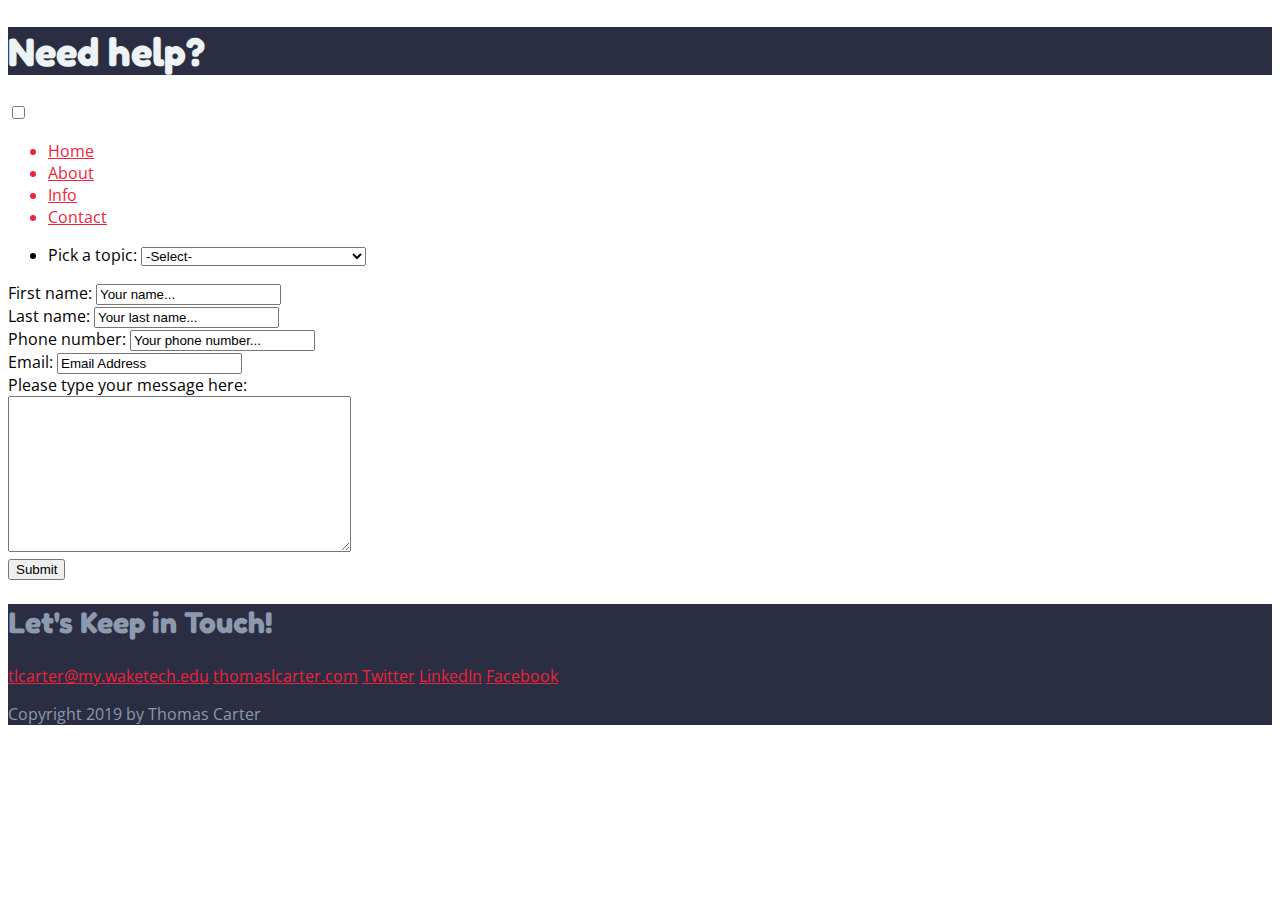
<file: Assignment10/index.html>
<!DOCTYPE html>
<html lang="en">
<head>
    <meta charset="UTF-8">
    <meta name="viewport" content="width=device-width, initial-scale=1.0">
    <title>Thomas Carter | Resume</title>
	<link href="https://fonts.googleapis.com/css?family=Fredoka+One|Open+Sans&display=swap" rel="stylesheet">
	<link rel="stylesheet" href="../Assignment3Start/styles.css">
</head>
<body>
    <header>
		<div class="content-wrap">
        	<h1>Need help?</h1>        		
		</div>
	</header>
	    <nav>

	<div class="topnav_small" id="myTopnav_small">
		
<nav role="navigation">
  <div id="menuToggle">
    <input type="checkbox" />
    
    <span></span>
    <span></span>
    <span></span>
    

    <ul id="menu">
      <a href="#"><li>Home</li></a>
      <a href="#"><li>About</li></a>
      <a href="#"><li>Info</li></a>
      <a href="#"><li>Contact</li></a>
    </ul>
  </div>
</nav>
</div>
    </nav>
    <main> 
        <section class="submission">
		<form>
	<ul><li><label for="state">Pick a topic:</label> <select>
        <option value="AK">-Select-</option>
	<option value="AL">I'd like to order something...</option>
    <option value="AZ">I'd like to return something...</option>
    <option value="AR">I'd like to commission something...</option>
    <option value="FL">None of these are what I need...</option></select> </li>
			</ul>
		
				
		<li>
			First name: <input type="text" name="firstname" value="Your name...">
		</li>

		<li>Last name: <input type="text" name="lastname" value="Your last name..."></li>
		
		<li>Phone number: <input type="text" name="phonenumber" value="Your phone number..."></li>

		
		
	<li>Email: <input type="text" name="Email" value="Email Address"></li>
	
		
	<li>
		Please type your message here:
	</li>

	<li><textarea name="message" rows="10" cols="40"> </textarea></li>
		
	<li><input type="submit" value="Submit"></li>
        </section>
   
    </main>
        <footer>
			<div class="content-wrap">
       			<h2>Let's Keep in Touch!</h2>
                <div class="contact-info">
            <a href="mailto:tlcarter@my.waketech.edu">tlcarter@my.waketech.edu</a>
            <a href="http://thomaslcarter.com" target="_blank">thomaslcarter.com</a>
            <a href="https://twitter.com/ThomasLCar" target="_blank">Twitter</a>
            <a href="https://www.linkedin.com/in/thomas-carter-a8658567/" target="_blank">LinkedIn</a>
            <a href="#" target="_blank">Facebook</a>
        </div>
        	<p>Copyright 2019 by Thomas Carter</p>
		</div>
    </footer>
</body>
</html>
</file>
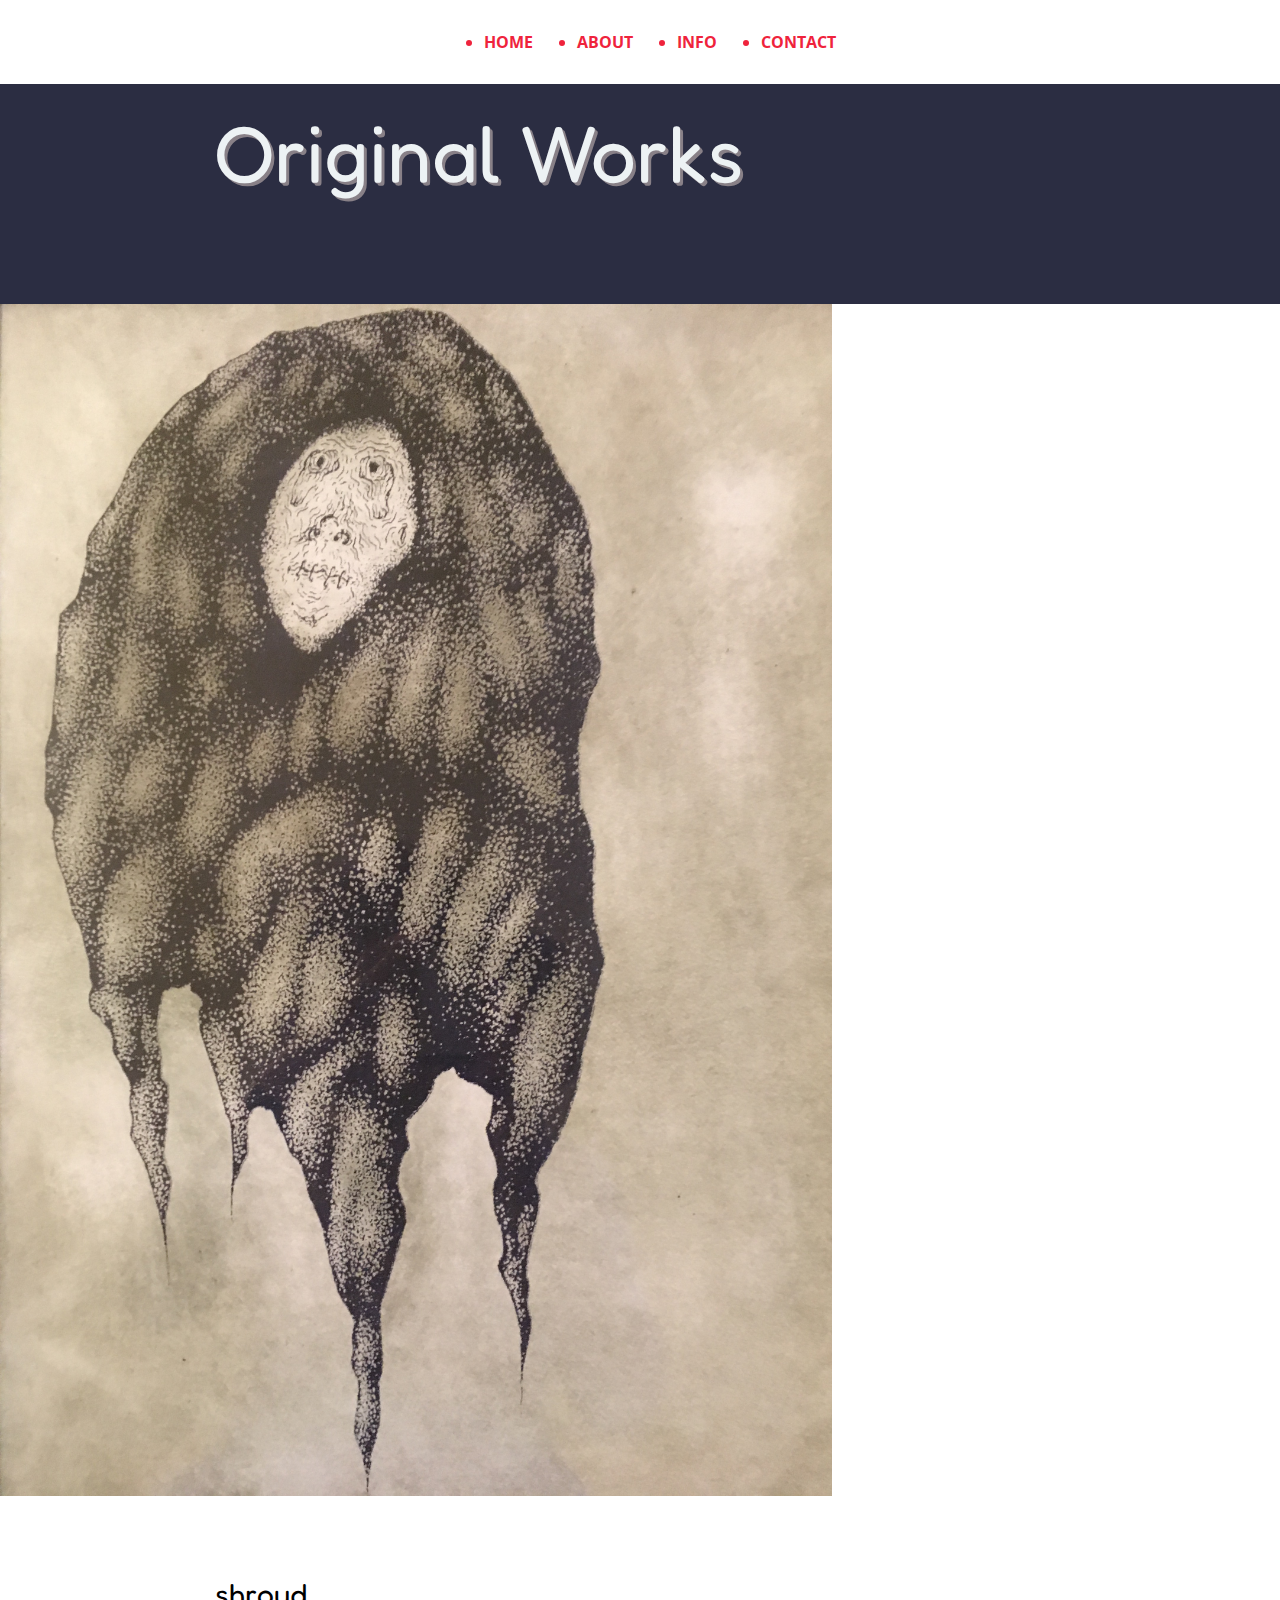
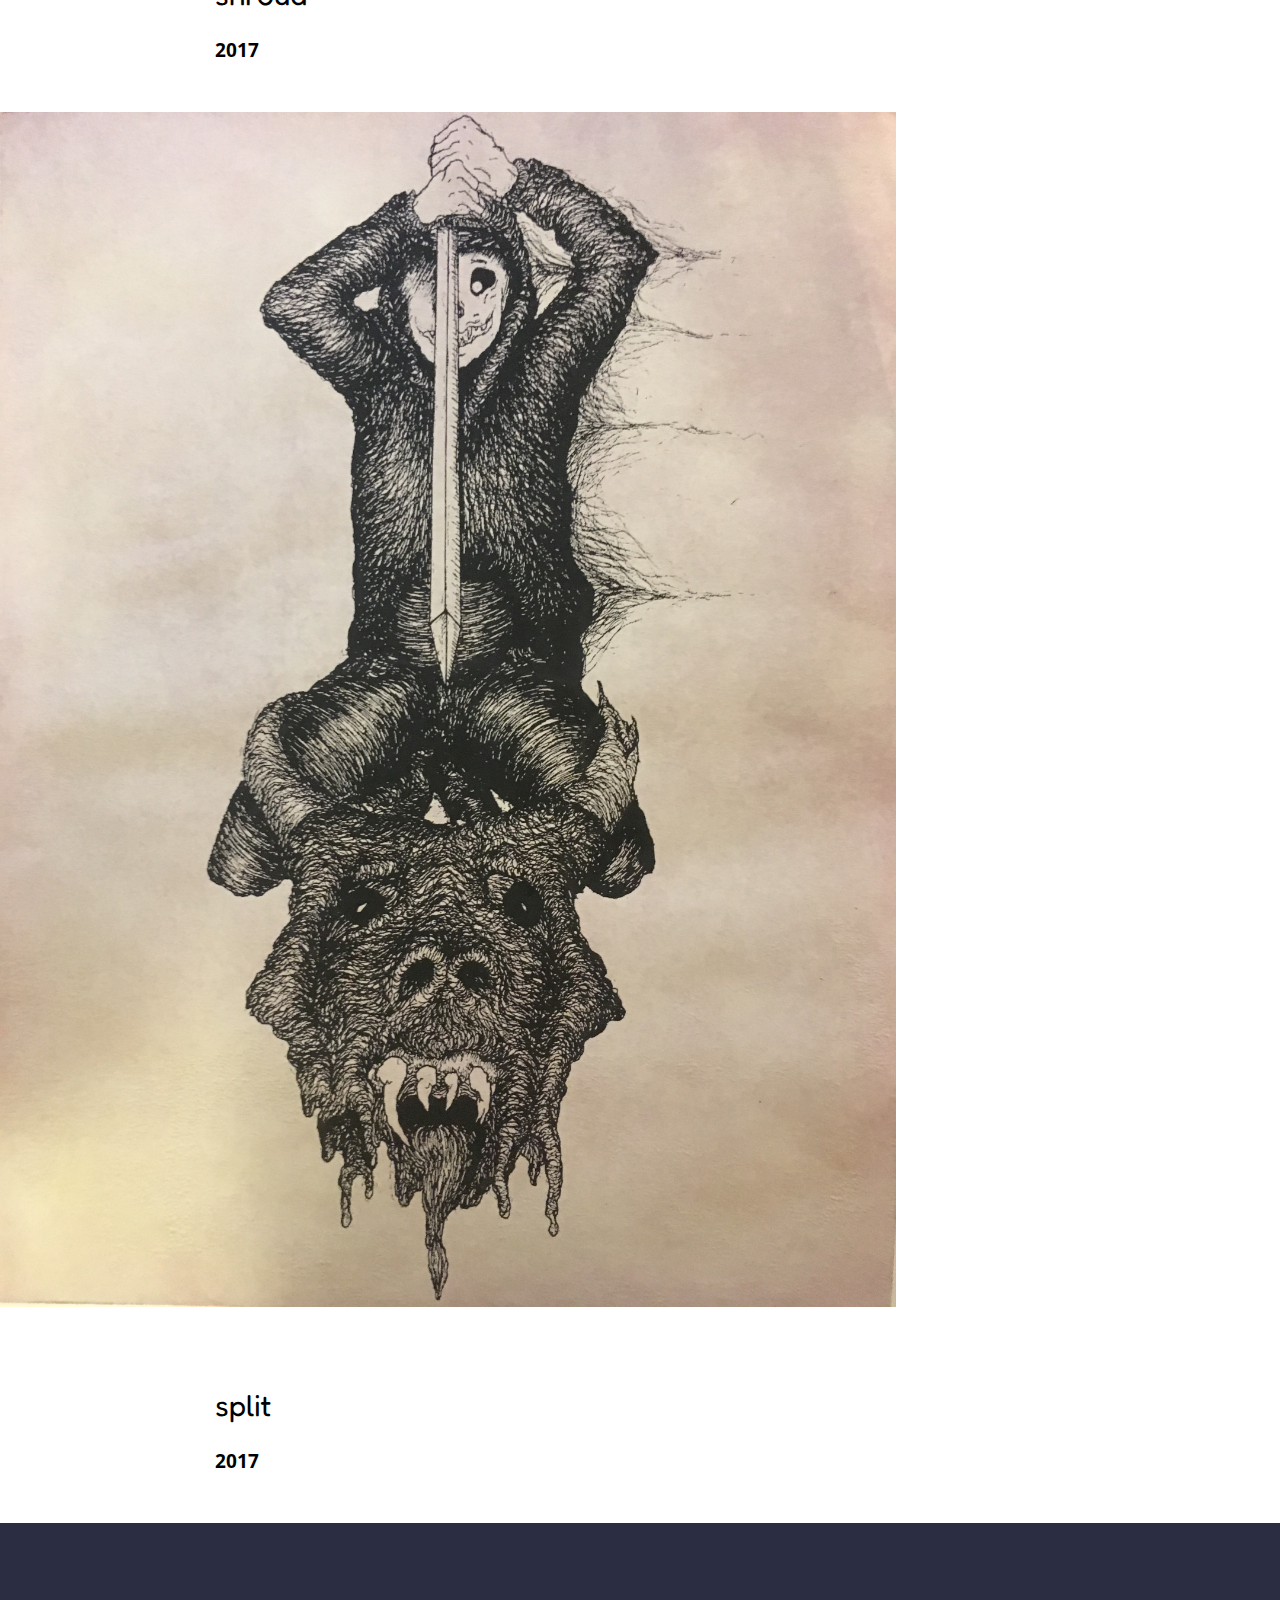
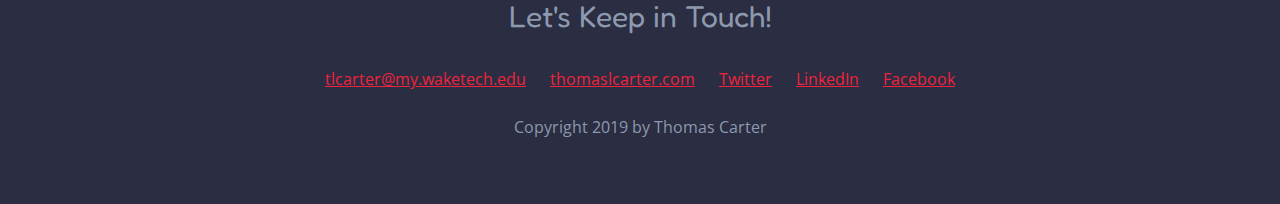
<file: Assignment12/index.html>
<!DOCTYPE html>
<html lang="en">
<head>
    <meta charset="UTF-8">
    <meta name="viewport" content="width=device-width, initial-scale=1.0">
    <title>Thomas Carter | Resume</title>
	<link href="https://fonts.googleapis.com/css?family=Fredoka+One|Open+Sans&display=swap" rel="stylesheet">
	<link rel="stylesheet" href="../Assignment12/styles12.css">
</head>
	<div id="grid">
<body>
    <header>
		<div class="content-wrap">
        	<h1>Original Works </h1>        		
		</div>
	</header>
	    <nav>

	<div class="topnav_small" id="myTopnav_small">
		
<nav role="navigation">
  <div id="menuToggle">    
    <ul id="menu">
      <a href="#"><li>Home</li></a>
      <a href="#"><li>About</li></a>
      <a href="#"><li>Info</li></a>
      <a href="#"><li>Contact</li></a>
    </ul>
  </div>
</nav>
</div>
    </nav>
    <main> 
        <section class="artleft">
			<img src="images/carter_img1.JPG" width="65%" height="65%" alt="printed image of a tortured soul, teary eyes and stapled mouth, shrouded in darkness"/>
			
<div class="content-wrap">
       	<h2>shroud</h2>
      <div class="column-narrow">
		  <h3>2017</h3>
	  </div>
	  </div>
        </section>
        <section class="artright">
			
			<img src="images/carter_img2.JPG" width="70%" height="70%" alt="figure holding a sword over the severed head of a demon, the moment before striking"/>
<div class="content-wrap">
       	<h2>split</h2>
	<h3>2017</h3>
	  </div> 
		</section>
    </main>
        <footer>
			<div class="content-wrap">
       			<h2>Let's Keep in Touch!</h2>
                <div class="contact-info">
            <a href="mailto:tlcarter@my.waketech.edu">tlcarter@my.waketech.edu</a>
            <a href="http://thomaslcarter.com" target="_blank">thomaslcarter.com</a>
            <a href="https://twitter.com/ThomasLCar" target="_blank">Twitter</a>
            <a href="https://www.linkedin.com/in/thomas-carter-a8658567/" target="_blank">LinkedIn</a>
            <a href="#" target="_blank">Facebook</a>
        </div>
        	<p>Copyright 2019 by Thomas Carter</p>
		</div>
    </footer>
</body>
	</div>
</html>
</file>
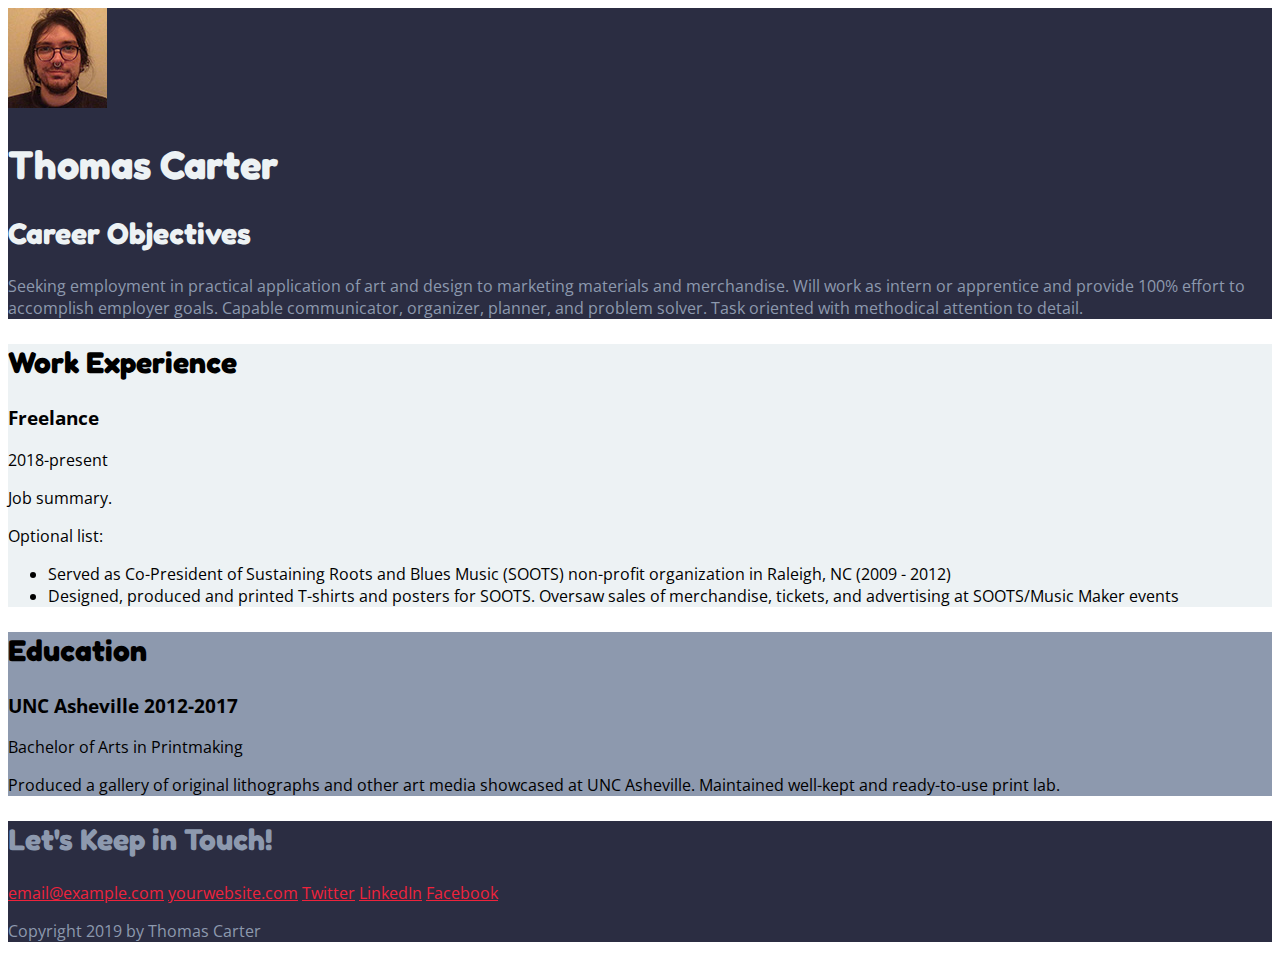
<file: Assignment3Start/index.html>
<!DOCTYPE html>
<html lang="en">
<head>
    <meta charset="UTF-8">
    <meta name="viewport" content="width=device-width, initial-scale=1.0">
    <title>Thomas Carter | Resume</title>
	<link href="https://fonts.googleapis.com/css?family=Fredoka+One|Open+Sans&display=swap" rel="stylesheet">
	<link rel="stylesheet" href="styles.css">
</head>
<body>
    <!-- // Intro -->
    <header>
        <img src="images/profile_pic.jpg" alt="Your Name">
        <h1>Thomas Carter</h1>
        <h2>Career Objectives</h2>
        <p> Seeking employment in practical application of art and design to marketing materials and merchandise. Will work as intern or apprentice and provide 100% effort to accomplish employer goals. Capable communicator, organizer, planner, and problem solver. Task oriented with methodical attention to detail.</p>
    </header>
    
    <main> 
        <!-- // Work Experience -->
        <section class="work">
            <h2>Work Experience</h2>

            <!-- Job Details: copy this whole block to add more jobs -->
            <h3>Freelance</h3>
            <p>2018-present</p>
            
            <!-- Add as many paragraphs as you need. -->
            <p>Job summary.</p>
            
            <!-- This list can be deleted if you don't want to use it. -->
            <p>Optional list:</p>
            <ul>
                <li>Served as Co-President of Sustaining Roots and Blues Music (SOOTS) non-profit organization in Raleigh, NC (2009 - 2012)</li>
                <li>Designed, produced and printed T-shirts and posters for SOOTS. Oversaw sales of merchandise, tickets, and advertising at SOOTS/Music Maker events</li>
            </ul>
            <!-- end of Job Details block. -->
            
        </section>


        <!-- // Education -->
        <section class="education">
            <h2>Education</h2>

            <!-- School details: copy this whole block to add more schools. -->
            <h3>UNC Asheville 2012-2017</h3>
            <p>Bachelor of Arts in Printmaking</p>
            
            <!-- Add as many paragraphs as you need. -->
            <p> Produced a gallery of original lithographs and other art media showcased at UNC Asheville. Maintained well-kept and ready-to-use print lab.</p>
            <!-- End of school details. -->
        </section>
    </main>
    
    <!-- // Footer & contact info -->
    <footer>
        <h2>Let's Keep in Touch!</h2>
        
        <!-- Social media and contact links. Add or remove any networks. -->
        <div>
            <a href="mailto:email@example.com">email@example.com</a>
            <a href="http://yourwebsite.com" target="_blank">yourwebsite.com</a>
            <a href="#" target="_blank">Twitter</a>
            <a href="#" target="_blank">LinkedIn</a>
            <a href="#" target="_blank">Facebook</a>
        </div>

        <p>Copyright 2019 by Thomas Carter</p>
    </footer>
</body>
</html>
</file>
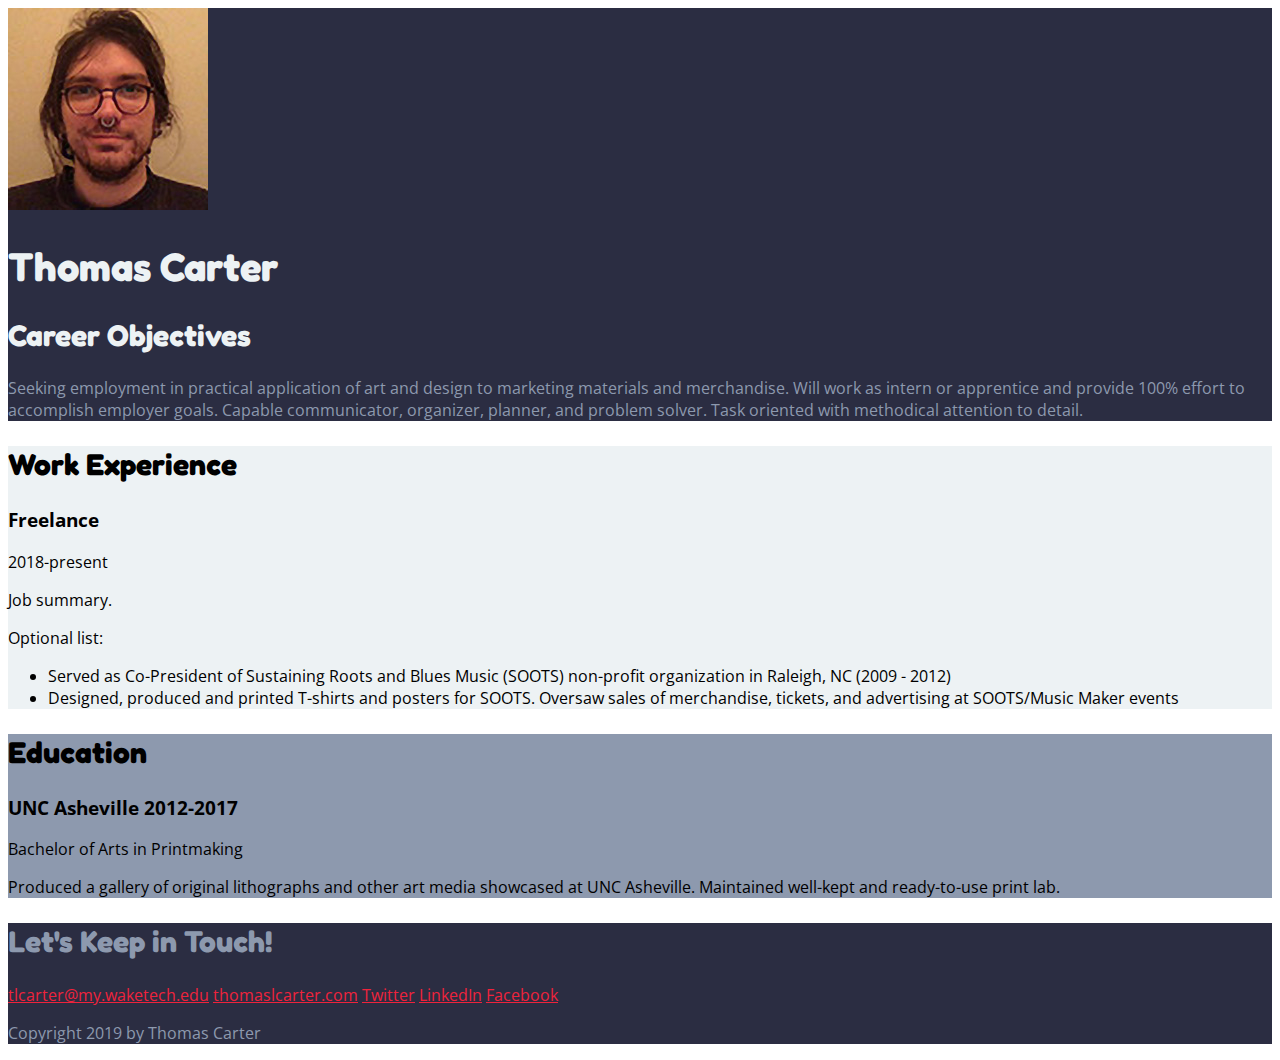
<file: Assignment4/index.html>
<!DOCTYPE html>
<html lang="en">
<head>
    <meta charset="UTF-8">
    <meta name="viewport" content="width=device-width, initial-scale=1.0">
    <title>Thomas Carter | Resume</title>
	<link href="https://fonts.googleapis.com/css?family=Fredoka+One|Open+Sans&display=swap" rel="stylesheet">
	<link rel="stylesheet" href="../Assignment3Start/styles.css">
</head>
<body>
    <!-- // Intro -->
    <header>
		<div class="content-wrap">
        <img class="profile-img column-narrow" src="images/profile_pic.jpg" alt="Your Name">
        <h1>Thomas Carter</h1>
        <h2>Career Objectives</h2>
        <p> Seeking employment in practical application of art and design to marketing materials and merchandise. Will work as intern or apprentice and provide 100% effort to accomplish employer goals. Capable communicator, organizer, planner, and problem solver. Task oriented with methodical attention to detail.</p>
		</div>
    </header>
    
    <main> 
        <!-- // Work Experience -->
        <section class="work">
			<div class="content-wrap">
            <h2>Work Experience</h2>

            <!-- Job Details: copy this whole block to add more jobs -->
            <div class="column-narrow">
			<h3>Freelance</h3>
            <p>2018-present</p>
            
            <!-- Add as many paragraphs as you need. -->
            <p>Job summary.</p>
            
            <!-- This list can be deleted if you don't want to use it. -->
            <p>Optional list:</p>
			</div>
			<div class="column-wide">
            <ul>
                <li>Served as Co-President of Sustaining Roots and Blues Music (SOOTS) non-profit organization in Raleigh, NC (2009 - 2012)</li>
                <li>Designed, produced and printed T-shirts and posters for SOOTS. Oversaw sales of merchandise, tickets, and advertising at SOOTS/Music Maker events</li>
            </ul>
            <!-- end of Job Details block. -->
            </div>
			</div>
        </section>


        <!-- // Education -->
        <section class="education">
			<div class="content-wrap">
            <h2>Education</h2>

            <!-- School details: copy this whole block to add more schools. -->
            <h3>UNC Asheville 2012-2017</h3>
            <p>Bachelor of Arts in Printmaking</p>
            
            <!-- Add as many paragraphs as you need. -->
            <p> Produced a gallery of original lithographs and other art media showcased at UNC Asheville. Maintained well-kept and ready-to-use print lab.</p>
            <!-- End of school details. -->
      		</div> 
		</section>
    </main>
    
    <!-- // Footer & contact info -->
    <footer>
		<div class="content-wrap">
        <h2>Let's Keep in Touch!</h2>
        
        <!-- Social media and contact links. Add or remove any networks. -->
        <div class="contact-info">
            <a href="mailto:tlcarter@my.waketech.edu">tlcarter@my.waketech.edu</a>
            <a href="http://thomaslcarter.com" target="_blank">thomaslcarter.com</a>
            <a href="https://twitter.com/ThomasLCar" target="_blank">Twitter</a>
            <a href="https://www.linkedin.com/in/thomas-carter-a8658567/" target="_blank">LinkedIn</a>
            <a href="#" target="_blank">Facebook</a>
        </div>

        <p>Copyright 2019 by Thomas Carter</p>
		</div>
    </footer>
</body>
</html>
</file>
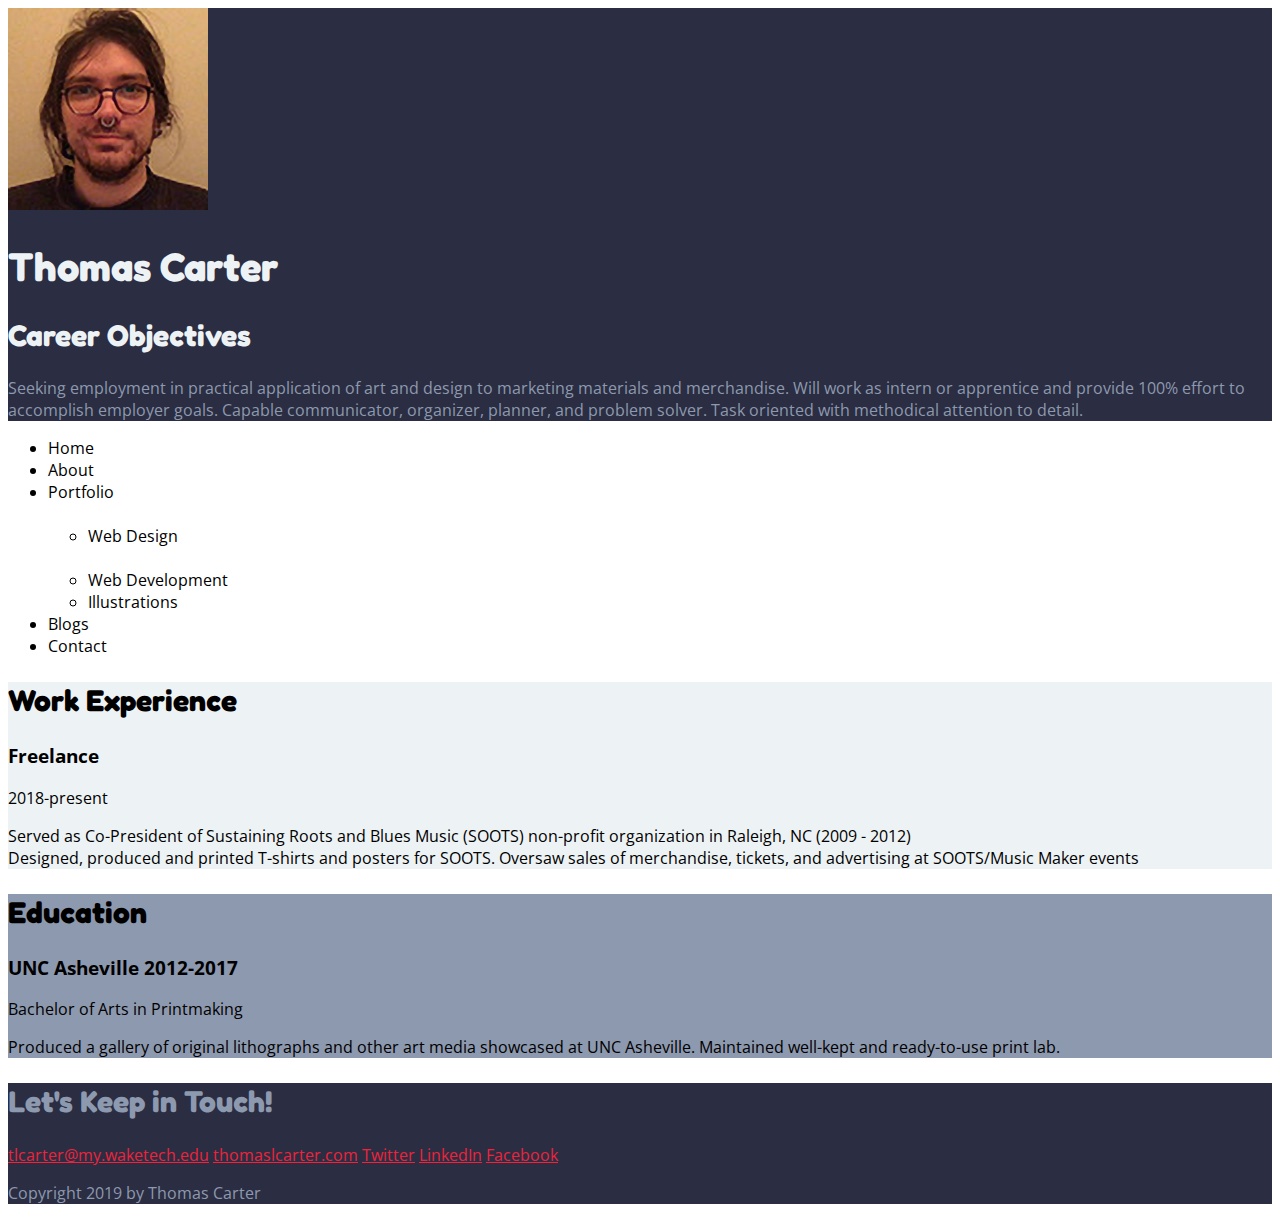
<file: Assignment5/index.html>
<!DOCTYPE html>
<html lang="en">
<head>
    <meta charset="UTF-8">
    <meta name="viewport" content="width=device-width, initial-scale=1.0">
    <title>Thomas Carter | Resume</title>
	<link href="https://fonts.googleapis.com/css?family=Fredoka+One|Open+Sans&display=swap" rel="stylesheet">
	<link rel="stylesheet" href="../Assignment3Start/styles.css">
</head>
<body>
    <header>
		<div class="content-wrap">
        <img class="profile-img column-narrow" src="images/profile_pic.jpg" alt="Your Name">
        	<h1>Thomas Carter</h1>
        	<h2>Career Objectives</h2>
        		<p> Seeking employment in practical application of art and design to marketing materials and merchandise. Will work as intern or apprentice and provide 100% effort to accomplish employer goals. Capable communicator, organizer, planner, and problem solver. Task oriented with methodical attention to detail.
				</p>
		</div>
    </header>
	<ul>
		<li>Home</li>
		<li>About</li>
		<li>Portfolio
	<ul>
 		<li>Web Design</li>
 		<li>Web Development</li>
		<li>Illustrations</li>
	</ul>
		</li>
		<li>Blogs</li>
		<li>Contact</li>
	</ul>
    <main> 
        <section class="work">
			<div class="content-wrap">
            	<h2>Work Experience</h2>
            <div class="column-narrow">
				<h3>Freelance</h3>
            		<p>2018-present</p>
			</div>
			<div class="column-wide">
            	<p>
               		Served as Co-President of Sustaining Roots and Blues Music (SOOTS) non-profit organization in Raleigh, NC (2009 - 2012)
                		<br>
					Designed, produced and printed T-shirts and posters for SOOTS. Oversaw sales of merchandise, tickets, and advertising at SOOTS/Music Maker events
            	</p>
            </div>
			</div>
        </section>
        <section class="education">
			<div class="content-wrap">
            	<h2>Education</h2>
	            <h3>UNC Asheville 2012-2017</h3>
            		<p>Bachelor of Arts in Printmaking
					</p>
                    <p> Produced a gallery of original lithographs and other art media showcased at UNC Asheville. Maintained well-kept and ready-to-use print lab.
					</p>
      		</div> 
		</section>
    </main>
        <footer>
			<div class="content-wrap">
       			<h2>Let's Keep in Touch!</h2>
                <div class="contact-info">
            <a href="mailto:tlcarter@my.waketech.edu">tlcarter@my.waketech.edu</a>
            <a href="http://thomaslcarter.com" target="_blank">thomaslcarter.com</a>
            <a href="https://twitter.com/ThomasLCar" target="_blank">Twitter</a>
            <a href="https://www.linkedin.com/in/thomas-carter-a8658567/" target="_blank">LinkedIn</a>
            <a href="#" target="_blank">Facebook</a>
        </div>
        	<p>Copyright 2019 by Thomas Carter</p>
		</div>
    </footer>
</body>
</html>
</file>
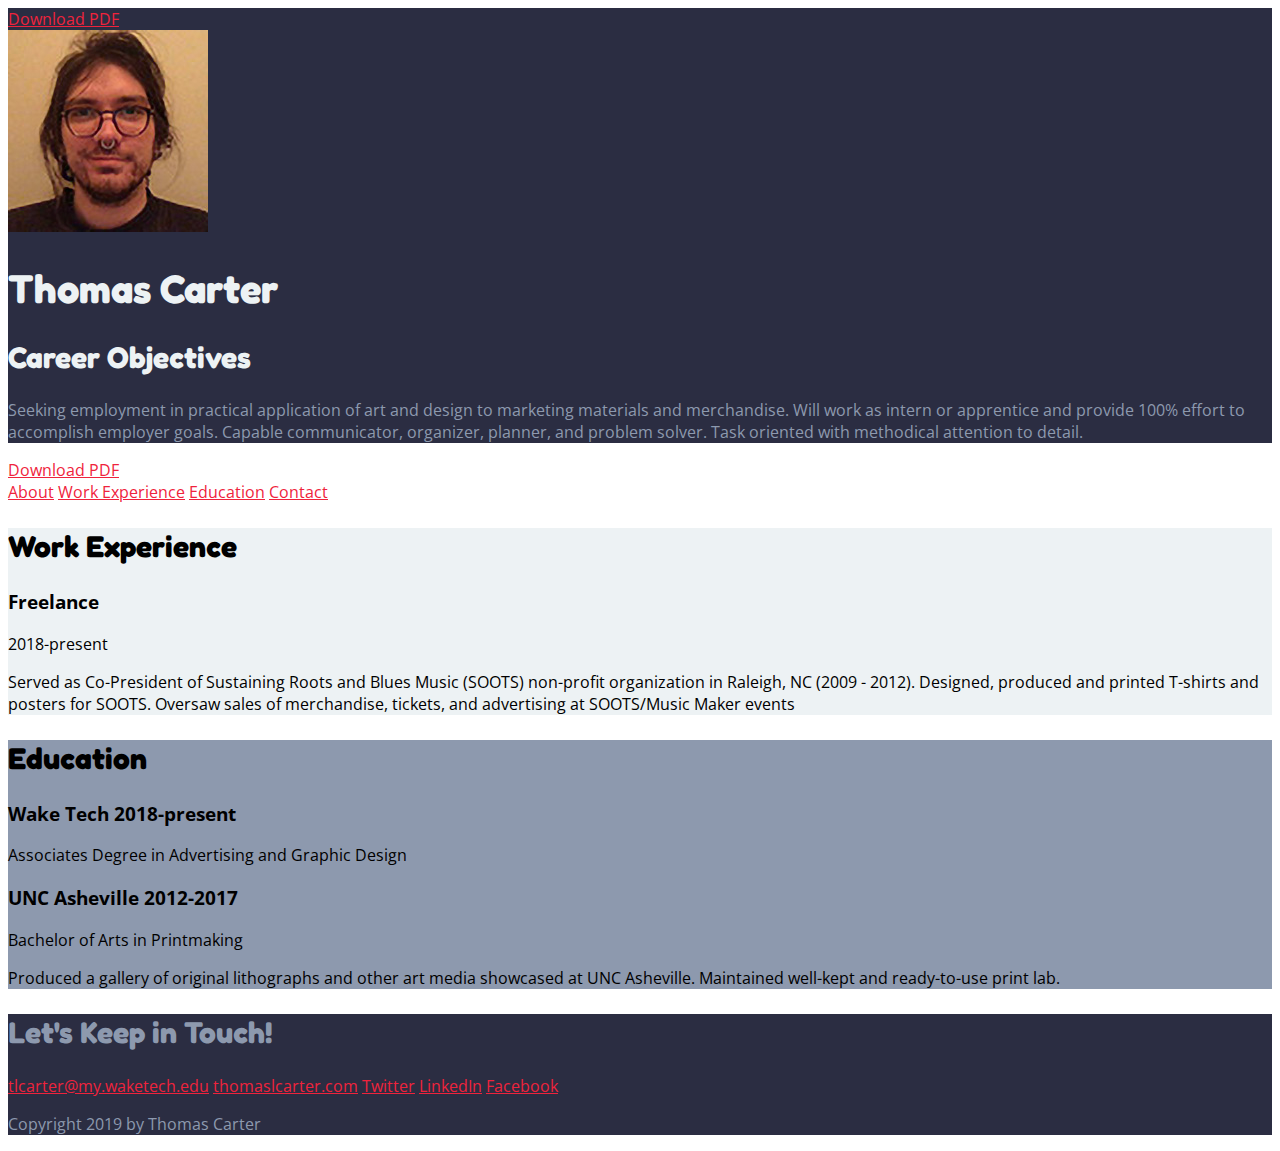
<file: Assignment7 /index.html>
<!DOCTYPE html>
<html lang="en">
<head>
    <meta charset="UTF-8">
    <meta name="viewport" content="width=device-width, initial-scale=1.0">
    <title>Thomas Carter | Resume</title>
	<link href="https://fonts.googleapis.com/css?family=Fredoka+One|Open+Sans&display=swap" rel="stylesheet">
	<link rel="stylesheet" href="../Assignment3Start/styles.css">
</head>
<body>
    <header>
		    <a href="resume.pdf" download class="btn download">Download PDF</a>
		<div class="content-wrap">
        <img class="profile-img column-narrow" src="images/profile_pic.jpg" alt="Your Name">
        	<h1>Thomas Carter</h1>
        	<h2>Career Objectives</h2>
        		<p> Seeking employment in practical application of art and design to marketing materials and merchandise. Will work as intern or apprentice and provide 100% effort to accomplish employer goals. Capable communicator, organizer, planner, and problem solver. Task oriented with methodical attention to detail.
				</p>
		</div>
    </header>
	 <a href="resume.pdf" download class="btn download">Download PDF</a>
    <nav>
      <a href="#about">About</a>
      <a href="#work">Work Experience</a>
      <a href="#education">Education</a>
      <a href="#contact">Contact</a>
    </nav>
    <main> 
        <section class="work">
			<div class="content-wrap">
            	<h2>Work Experience</h2>
            <div class="column-narrow">
				<h3>Freelance</h3>
            		<p>2018-present</p>
			</div>
			<div class="column-wide job-description">
            	<p>
               		Served as Co-President of Sustaining Roots and Blues Music (SOOTS) non-profit organization in Raleigh, NC (2009 - 2012).
					Designed, produced and printed T-shirts and posters for SOOTS. Oversaw sales of merchandise, tickets, and advertising at SOOTS/Music Maker events
            	</p>
            </div>
			</div>
        </section>
        <section class="education">
			<div class="content-wrap">
            	<h2>Education</h2>
				<h3>Wake Tech 2018-present</h3>
					<p>Associates Degree in Advertising and Graphic Design</p>
	            <h3>UNC Asheville 2012-2017</h3>
            		<p>Bachelor of Arts in Printmaking
					</p>
                    <p> Produced a gallery of original lithographs and other art media showcased at UNC Asheville. Maintained well-kept and ready-to-use print lab.
					</p>
      		</div> 
		</section>
    </main>
        <footer>
			<div class="content-wrap">
       			<h2>Let's Keep in Touch!</h2>
                <div class="contact-info">
            <a href="mailto:tlcarter@my.waketech.edu">tlcarter@my.waketech.edu</a>
            <a href="http://thomaslcarter.com" target="_blank">thomaslcarter.com</a>
            <a href="https://twitter.com/ThomasLCar" target="_blank">Twitter</a>
            <a href="https://www.linkedin.com/in/thomas-carter-a8658567/" target="_blank">LinkedIn</a>
            <a href="#" target="_blank">Facebook</a>
        </div>
        	<p>Copyright 2019 by Thomas Carter</p>
		</div>
    </footer>
</body>
</html>
</file>
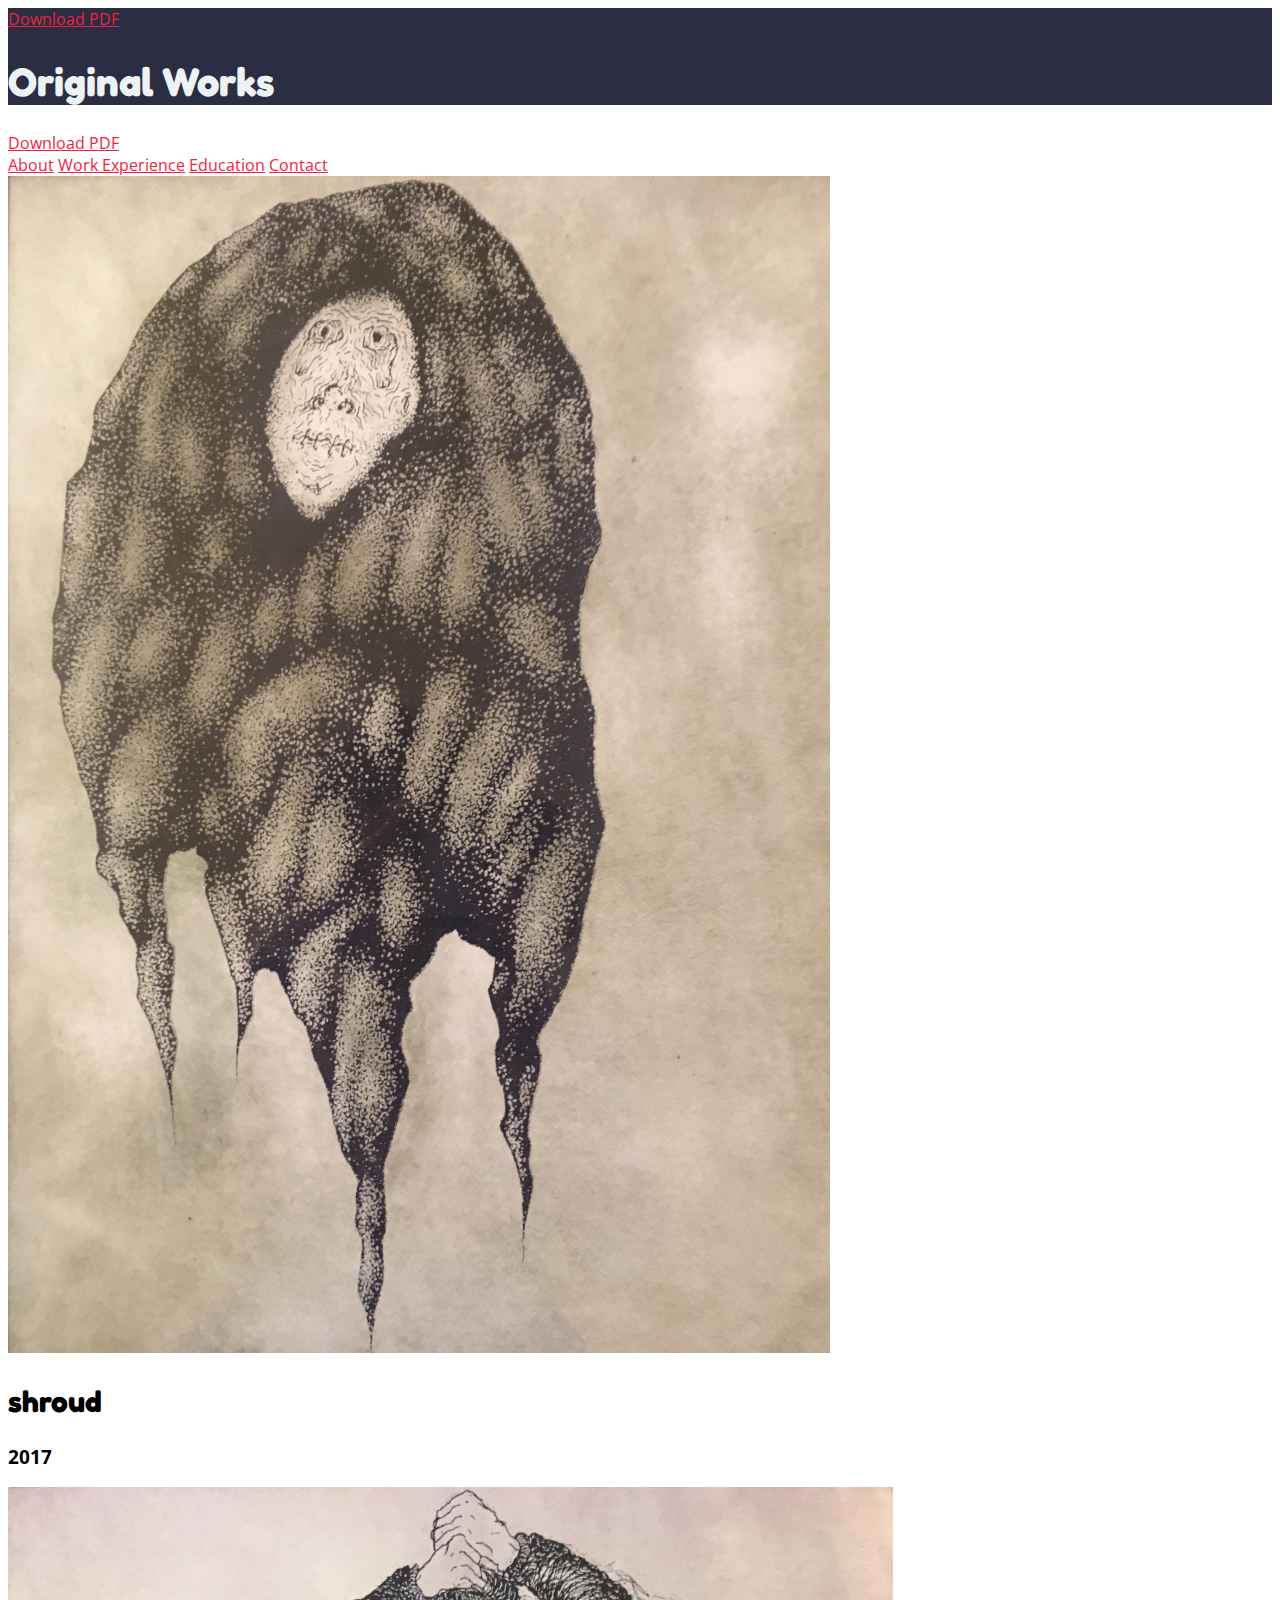
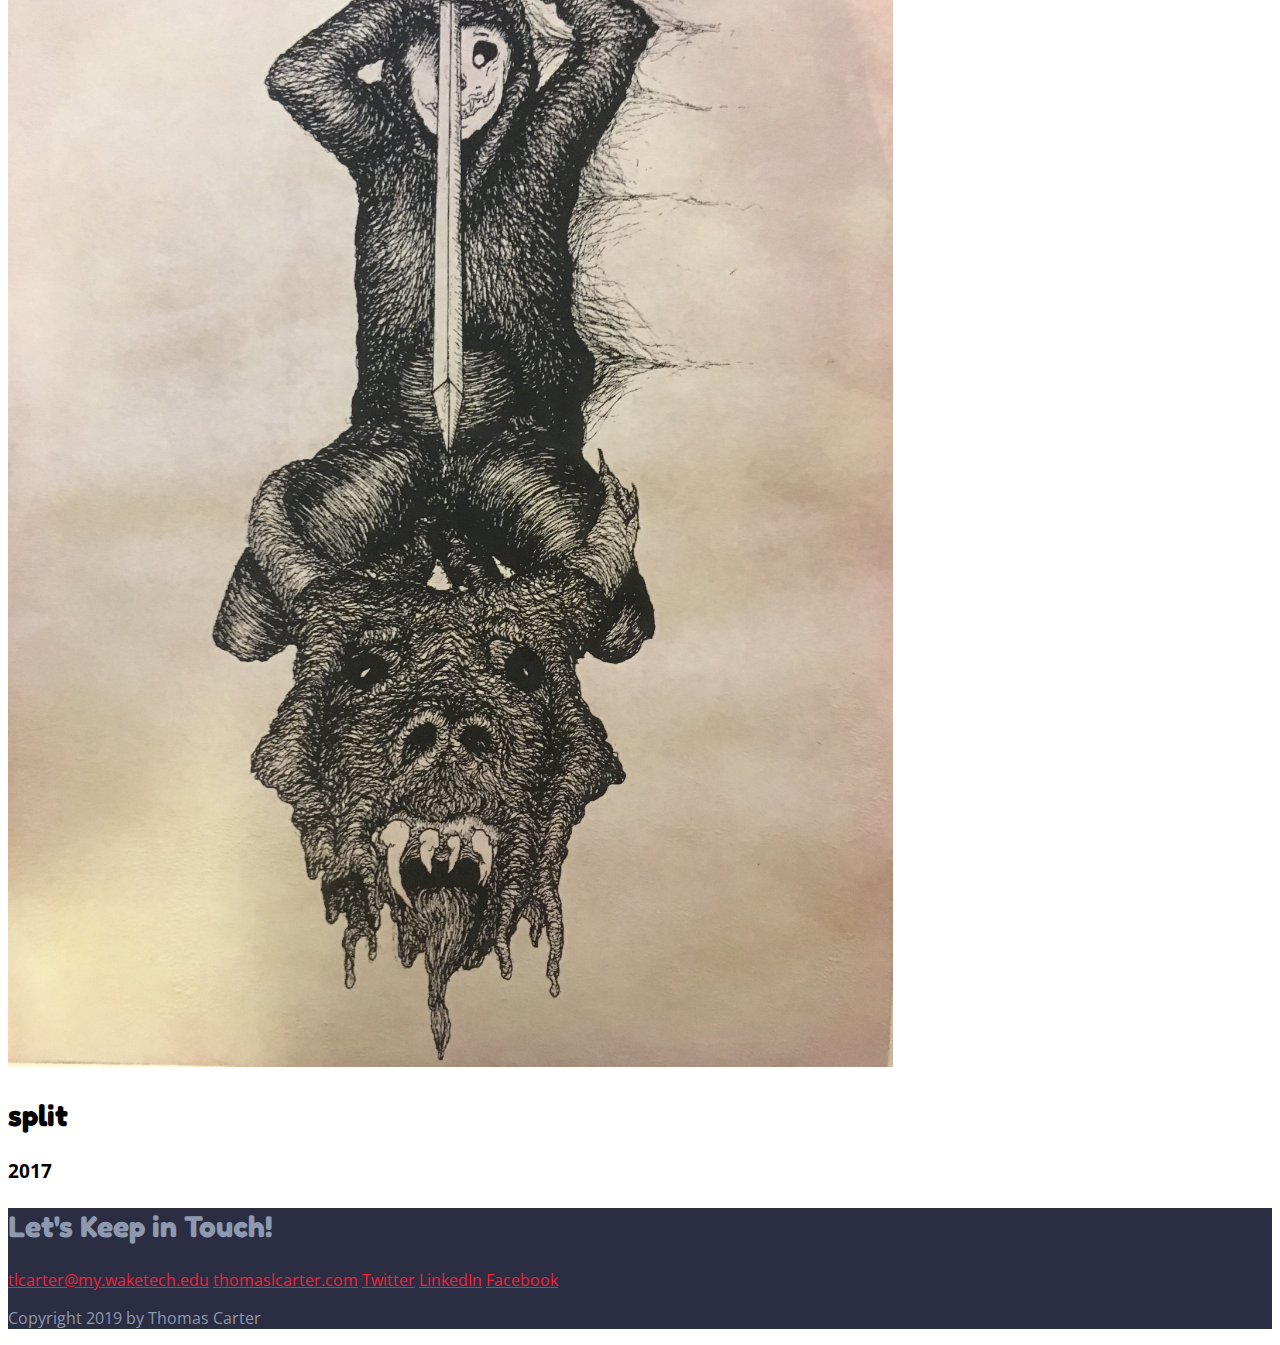
<file: Assignment8/index.html>
<!DOCTYPE html>
<html lang="en">
<head>
    <meta charset="UTF-8">
    <meta name="viewport" content="width=device-width, initial-scale=1.0">
    <title>Thomas Carter | Resume</title>
	<link href="https://fonts.googleapis.com/css?family=Fredoka+One|Open+Sans&display=swap" rel="stylesheet">
	<link rel="stylesheet" href="../Assignment3Start/styles.css">
</head>
<body>
    <header>
		    <a href="../Assignment7/resume.pdf" download class="btn download">Download PDF</a>
		<div class="content-wrap">
        	<h1>Original Works </h1>        		
		</div>
    </header>
	 <a href="../Assignment7/resume.pdf" download class="btn download">Download PDF</a>
    <nav>
      <a href="#about">About</a>
      <a href="#work">Work Experience</a>
      <a href="#education">Education</a>
      <a href="#contact">Contact</a>
    </nav>
    <main> 
        <section class="artleft">
			<img src="images/carter_img1.JPG" width="65%" height="65%" alt=""/>
			
<div class="content-wrap">
       	<h2>shroud</h2>
      <div class="column-narrow">
		  <h3>2017</h3>
	  </div>
	  <div class="column-wide job-description">
      </div>
	  </div>
        </section>
        <section class="artright">
			
			<img src="images/carter_img2.JPG" width="70%" height="70%" alt=""/>
<div class="content-wrap">
       	<h2>split</h2>
	<h3>2017</h3>
	  </div> 
		</section>
    </main>
        <footer>
			<div class="content-wrap">
       			<h2>Let's Keep in Touch!</h2>
                <div class="contact-info">
            <a href="mailto:tlcarter@my.waketech.edu">tlcarter@my.waketech.edu</a>
            <a href="http://thomaslcarter.com" target="_blank">thomaslcarter.com</a>
            <a href="https://twitter.com/ThomasLCar" target="_blank">Twitter</a>
            <a href="https://www.linkedin.com/in/thomas-carter-a8658567/" target="_blank">LinkedIn</a>
            <a href="#" target="_blank">Facebook</a>
        </div>
        	<p>Copyright 2019 by Thomas Carter</p>
		</div>
    </footer>
</body>
</html>
</file>
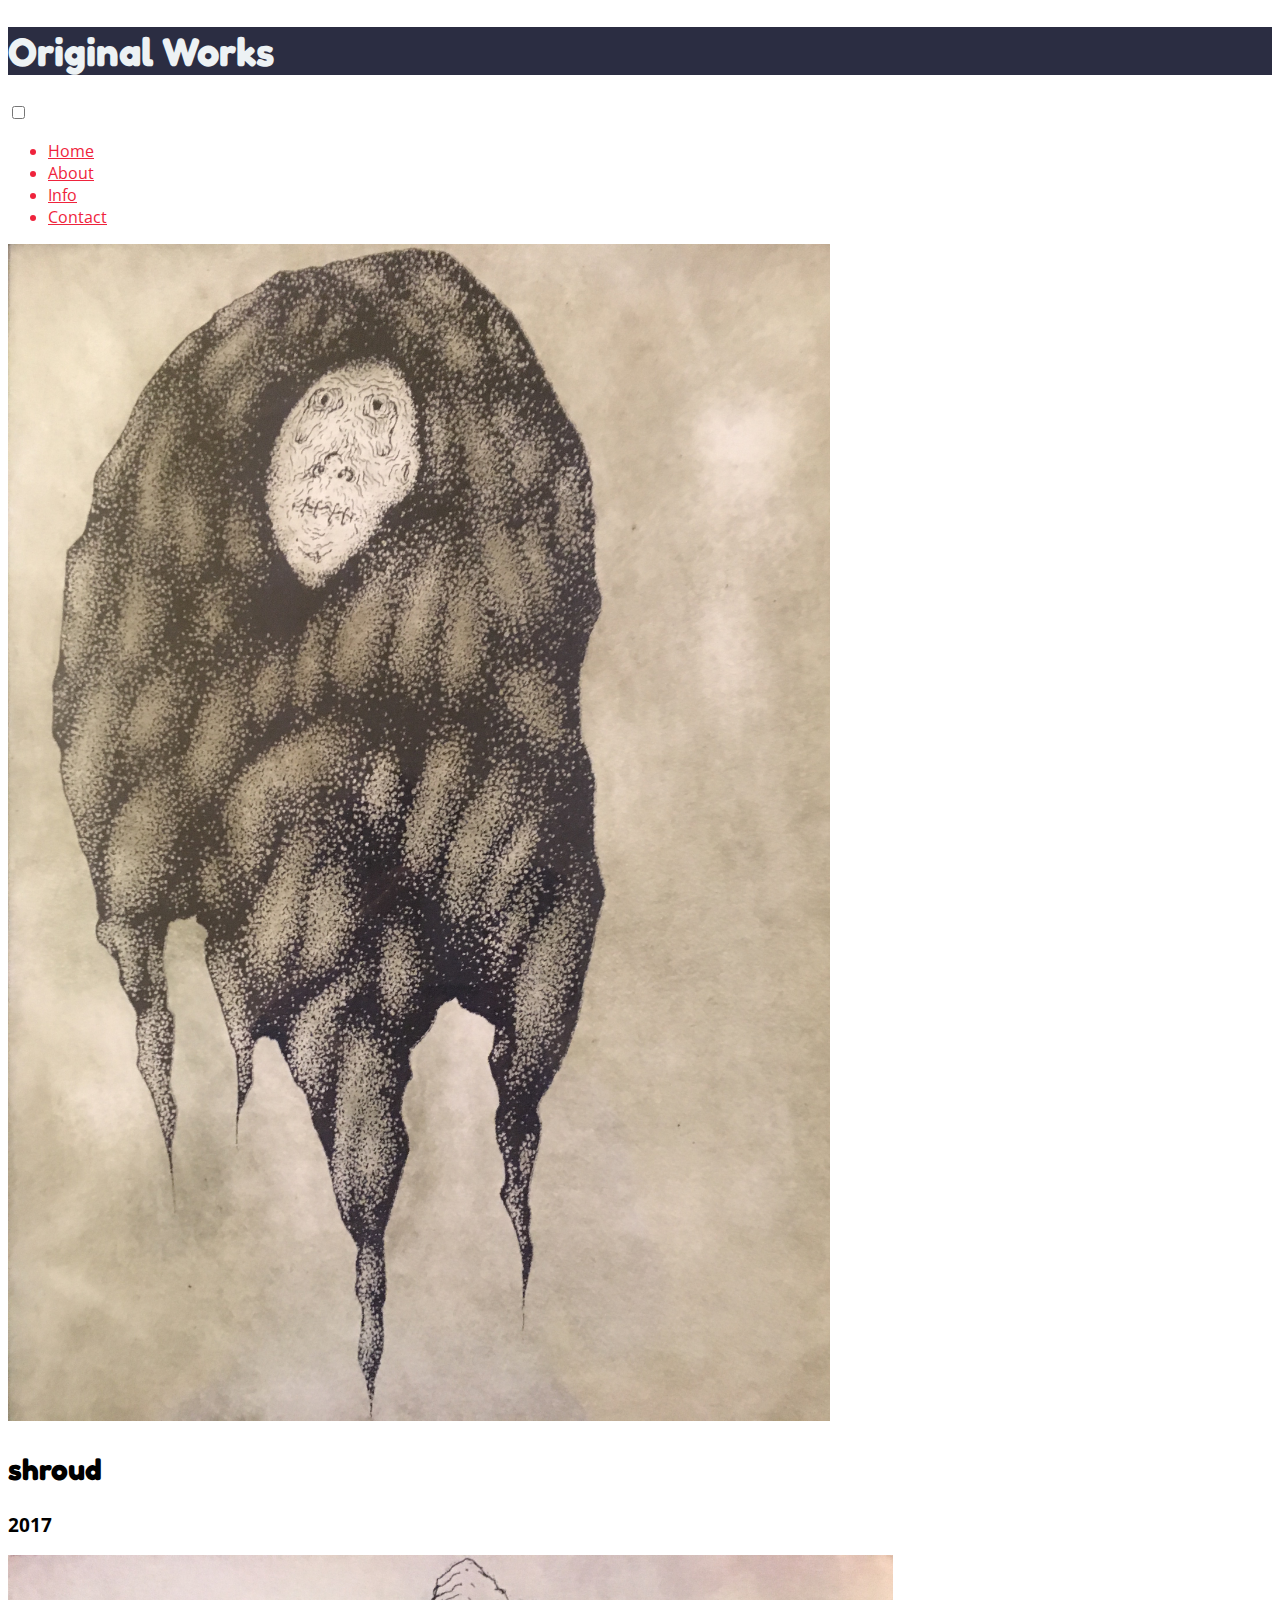
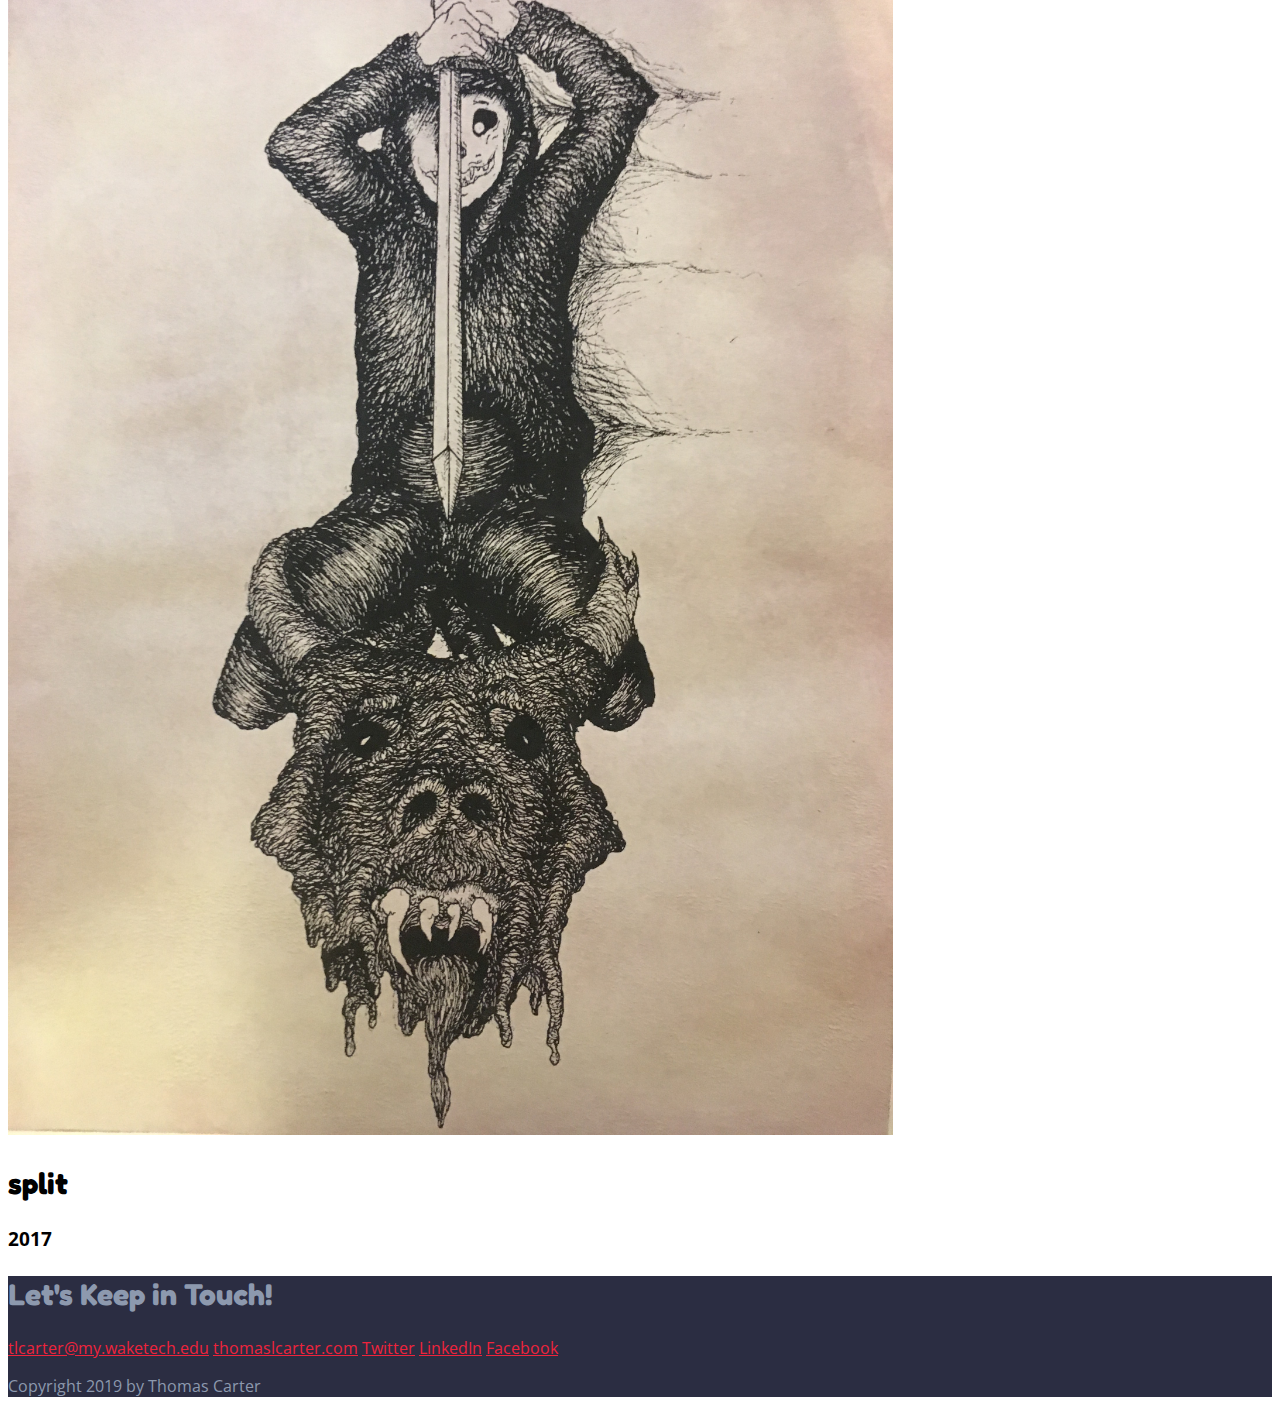
<file: Assignment9/index.html>
<!DOCTYPE html>
<html lang="en">
<head>
    <meta charset="UTF-8">
    <meta name="viewport" content="width=device-width, initial-scale=1.0">
    <title>Thomas Carter | Resume</title>
	<link href="https://fonts.googleapis.com/css?family=Fredoka+One|Open+Sans&display=swap" rel="stylesheet">
	<link rel="stylesheet" href="../Assignment3Start/styles.css">
</head>
<body>
    <header>
		<div class="content-wrap">
        	<h1>Original Works </h1>        		
		</div>
	</header>
	    <nav>

	<div class="topnav_small" id="myTopnav_small">
		
<nav role="navigation">
  <div id="menuToggle">
    <input type="checkbox" />
    
    <span></span>
    <span></span>
    <span></span>
    

    <ul id="menu">
      <a href="#"><li>Home</li></a>
      <a href="#"><li>About</li></a>
      <a href="#"><li>Info</li></a>
      <a href="#"><li>Contact</li></a>
    </ul>
  </div>
</nav>
</div>
    </nav>
    <main> 
        <section class="artleft">
			<img src="images/carter_img1.JPG" width="65%" height="65%" alt="printed image of a tortured soul, teary eyes and stapled mouth, shrouded in darkness"/>
			
<div class="content-wrap">
       	<h2>shroud</h2>
      <div class="column-narrow">
		  <h3>2017</h3>
	  </div>
	  </div>
        </section>
        <section class="artright">
			
			<img src="images/carter_img2.JPG" width="70%" height="70%" alt="figure holding a sword over the severed head of a demon, the moment before striking"/>
<div class="content-wrap">
       	<h2>split</h2>
	<h3>2017</h3>
	  </div> 
		</section>
    </main>
        <footer>
			<div class="content-wrap">
       			<h2>Let's Keep in Touch!</h2>
                <div class="contact-info">
            <a href="mailto:tlcarter@my.waketech.edu">tlcarter@my.waketech.edu</a>
            <a href="http://thomaslcarter.com" target="_blank">thomaslcarter.com</a>
            <a href="https://twitter.com/ThomasLCar" target="_blank">Twitter</a>
            <a href="https://www.linkedin.com/in/thomas-carter-a8658567/" target="_blank">LinkedIn</a>
            <a href="#" target="_blank">Facebook</a>
        </div>
        	<p>Copyright 2019 by Thomas Carter</p>
		</div>
    </footer>
</body>
</html>
</file>
<file: Assignment3Start/styles.css>
@charset "UTF-8";
/* CSS Document */
/*  #2B2D42 - dark blue 
	#8D99AE - light blue 
	#EDF2F4 - blue/white 
	#EF233C	- red 
*/ 
/* global styles */

body{ 
	font-family: 'Open Sans', sans-serif;
}

h1, h2 {
	font-family: 'Fredoka One', cursive;
}
h1 {
	font-size: 40px;
}
h2 {
	font-size: 30px;
}
a {
	color: #EF233C;
}

a:hover {
	 text-decoration: none;
}

/* header and footer styles */

header, footer {
	background: #2B2D42;
	color: #8D99AE;
}

header h1, header h2 {
	color: #EDF2F4;
}
/* work experience styles*/

.work {
	background: #EDF2F4;
}
/* education styles */ 

.education { 
	background: #8D99AE;
}
</file>
<file: Assignment12/styles12.css>
@charset "UTF-8";
/* CSS Document */
/*  #2B2D42 - dark blue 
	#8D99AE - light blue 
	#EDF2F4 - blue/white 
	#EF233C	- red 
*/ 
/* global styles */
html {
  box-sizing: border-box;
}
*, *:before, *:after {
  box-sizing: inherit;
}
@media only screen and (max-width: 768px){
	#menuToggle{
	display: block;
	position: relative;
	top: 50px;
	left: 50px;
	z-index: 1;
	-webkit-user-select: none;
	user-select: none;
}
	#grid{
		display:grid;
	}
#menuToggle input{
	display: grid;
	width: 40px;
	height: 32px;
	position: absolute;
	top: -7px;
	left: -5px;
	cursor: pointer;
	opacity: 0; 
	z-index: 2; 
	-webkit-touch-callout: none;
}
#menuToggle span{
	display: block;
	width: 33px;
	height: 4px;
	margin-bottom: 5px;
	position: relative;
	background: #cdcdcd;
	border-radius: 3px;
	z-index: 1;
	transform-origin: 4px 0px;
	transition: transform 0.5s cubic-bezier(0.77,0.2,0.05,1.0),
              background 0.5s cubic-bezier(0.77,0.2,0.05,1.0),
              opacity 0.55s ease;
}
#menuToggle span:first-child{
	transform-origin: 0% 0%;
}

#menuToggle span:nth-last-child(2){
	transform-origin: 0% 100%;
}

#menuToggle input:checked ~ span{
	opacity: 1;
	transform: rotate(45deg) translate(-2px, -1px);
	background: #232323;
}

#menuToggle input:checked ~ span:nth-last-child(3){
	opacity: 0;
	transform: rotate(0deg) scale(0.2, 0.2);
}
#menuToggle input:checked ~ span:nth-last-child(2){
  transform: rotate(-45deg) translate(0, -1px);
}
#menu{
  position: absolute;
  width: 300px;
  margin: -100px 0 0 -50px;
  padding: 50px;
  padding-top: 125px;
   background: #2B2D42;
  list-style-type: none;
  -webkit-font-smoothing: antialiased;  
  transform-origin: 0% 0%;
  transform: translate(-100%, 0);
   transition: transform 0.5s cubic-bezier(0.77,0.2,0.05,1.0);
}
#menu li{
  padding: 10px 0;
  font-size: 22px;
}
#menuToggle input:checked ~ ul{
  transform: none;
}
.topnav_small {
  background-color: #333;
  overflow: hidden;
	width: 35px;
  height: 5px;
  margin: 6px 0;
}
.topnav_small a {
  float: left;
  display: block;
  color: #f2f2f2;
  text-align: center;
  padding: 14px 16px;
  text-decoration: none;
  font-size: 17px;
}
.topnav_small a:hover {
  background-color: #ddd;
  color: black;
}
.topnav_small a.active {
  background-color: #4CAF50;
  color: white;
}
.topnav_small .icon {
  display: none;
}}
nav {
  text-align: center;
  background: white;
  position: fixed;
  top: 0;
  width: 100%;
  /*z-index: 100;*/
}
nav a {
  display: inline-block;
  padding: 15px 20px;
  text-decoration: none;
  text-transform: uppercase;
  font-weight: 700;
}

.btn {
  text-decoration: none;
  background: #EF233C;
  color: white;
  padding: 10px;
  display: inline-block;
}
.content-wrap {
  max-width: 950px;
  margin: 0 auto;
  padding: 60px 50px;
  overflow: hidden;
}
body{ 
	font-family: 'Open Sans', sans-serif;
	margin: 0;
}
h1, h2 {
	font-family: 'Fredoka One', cursive;
	font-weight: 400;
}
h1 {
	font-size: 80px;
	text-shadow: 3px 3px 0 #888087, 1px 1px 0 #888087;
}
h2 {
	font-size: 30px;
}
h3 {
	margin: 0;
}
a {
	color: #EF233C;
}
a:hover {
	 text-decoration: none;
}
.download {
  position: absolute;
  bottom: 1;
  right: 0;
}

.content-wrap {
	max-width:950px;
	margin: 0 auto;
	padding: 50px;
	overflow: hidden;
}
.column-narrow {
  width: 35%;
  float: left;
  padding-right: 3%;
}
.column-wide {
	font-family: 'Open Sans', sans-serif;
	width: 62%;
	float: left;
}
header, footer {
	background: #2B2D42;
	color: #8D99AE;
}
header h1, header h2 {
	color: #EDF2F4;
}
.profile-img {
  border-radius: 50%;
}
footer {
  text-align: center;
}
.contact-info a {
  padding: 10px;
  display: inline-block;
}
.work {
	background: #EDF2F4;
}
h3 ~ p {
	margin: 0;
}
.job-description{
	margin-bottom: 25px;
}
.job-description p:first-of-type{ 
	margin-top: 0;
}
.education { 
	background: #8D99AE;
}

p + h3 {
	margin-top: 30px;
}
</file>
